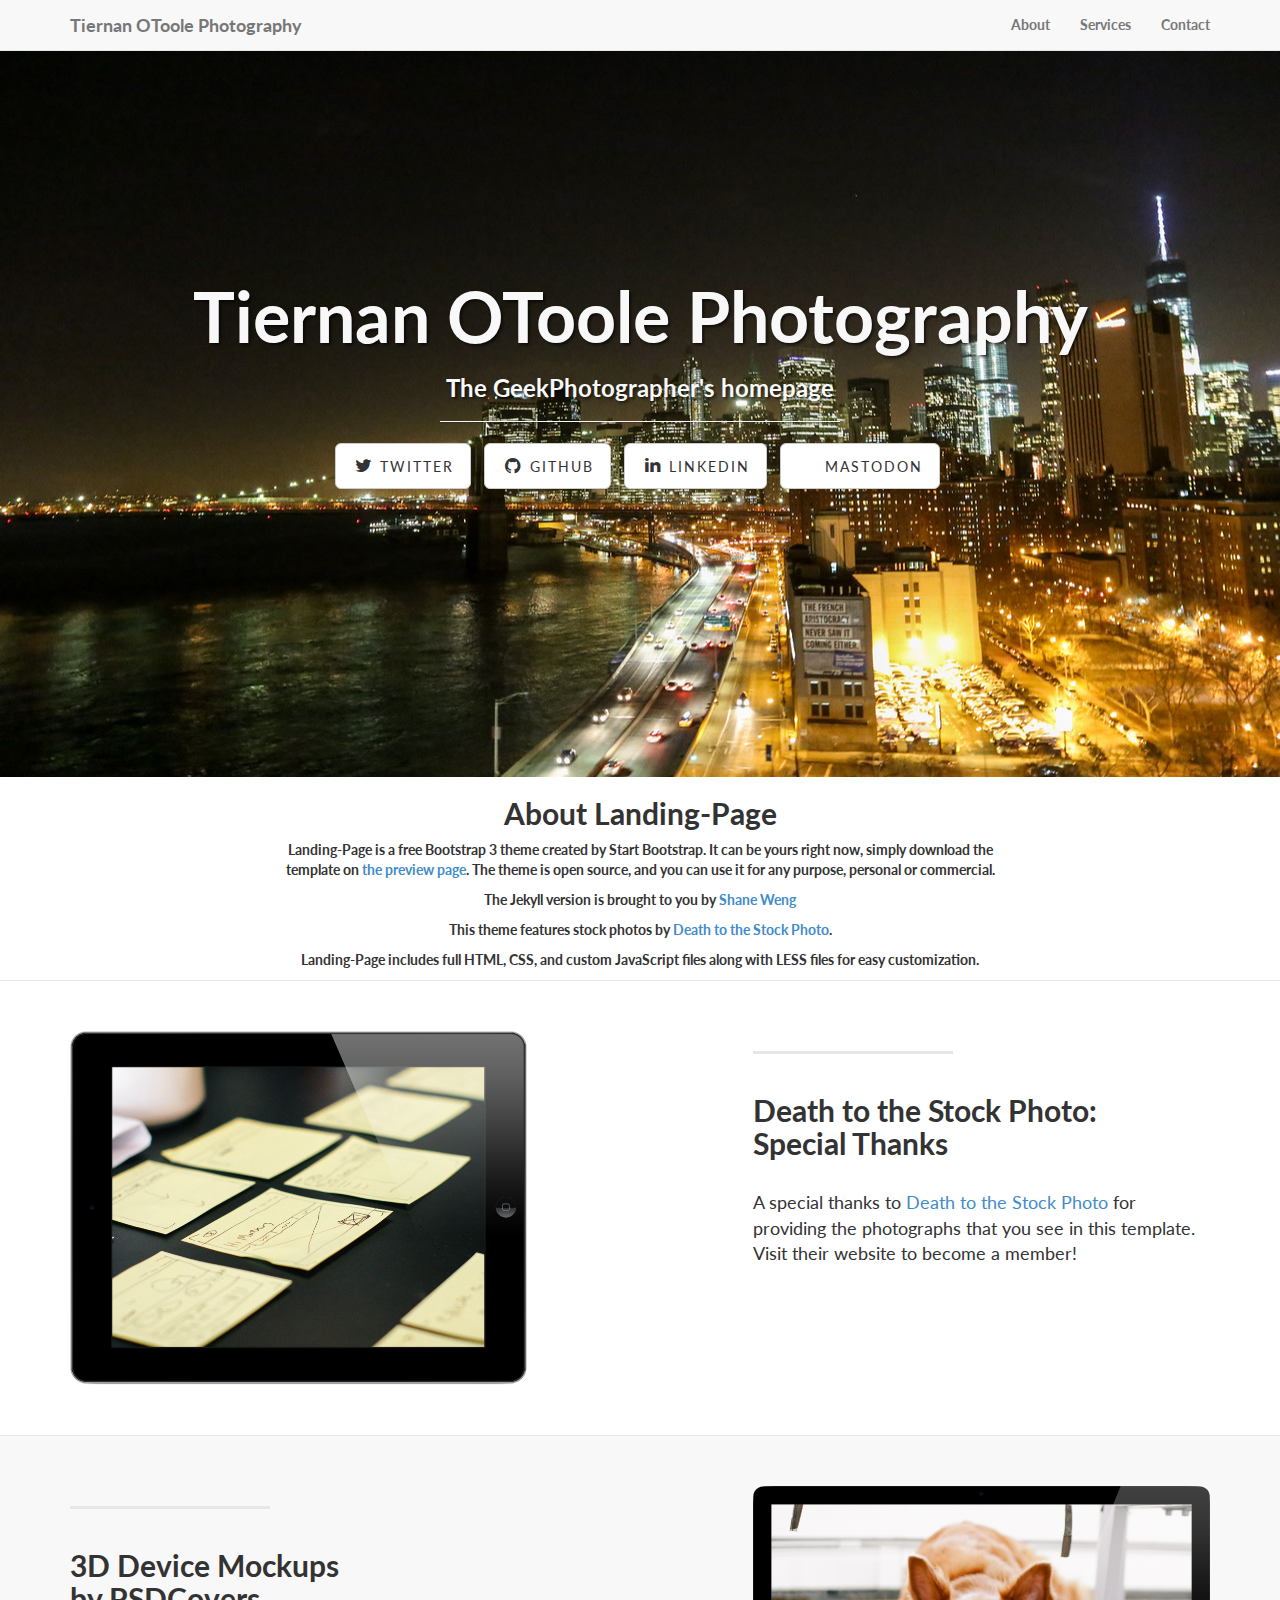
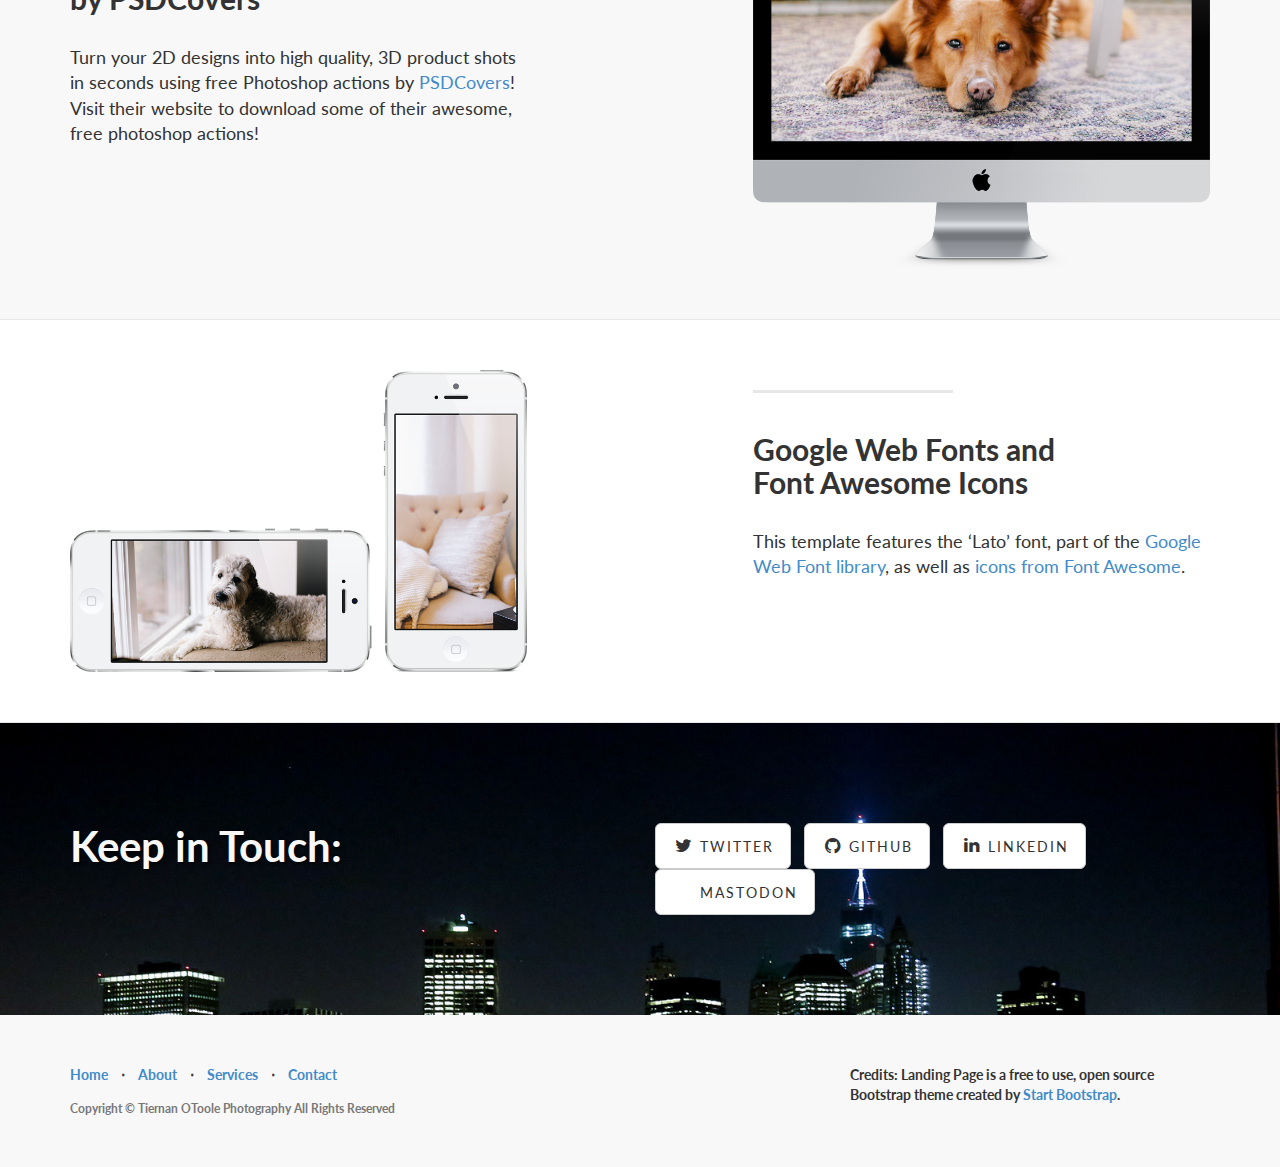
<file: index.html>
<!DOCTYPE html>
<html>
	<head>

    <meta charset="utf-8">
    <meta http-equiv="X-UA-Compatible" content="IE=edge">
    <meta name="viewport" content="width=device-width, initial-scale=1">
    <meta name="description" content="You can edit this line in _config.yml. It will appear in your document  head meta (for Google search results) and in your feed.xml site  description."
">
    <meta name="author" content="Tiernan OToole">

    <title>Tiernan OToole Photography</title>

    <!-- Bootstrap Core CSS -->
    <link href="css/bootstrap.min.css" rel="stylesheet">

    <!-- Custom CSS -->
    <link href="css/landing-page.css" rel="stylesheet">

    <!-- Custom Fonts -->
    <link href="font-awesome-4.1.0/css/font-awesome.min.css" rel="stylesheet" type="text/css">
    <link href="http://fonts.googleapis.com/css?family=Lato:300,400,700,300italic,400italic,700italic" rel="stylesheet" type="text/css">

    <!-- HTML5 Shim and Respond.js IE8 support of HTML5 elements and media queries -->
    <!-- WARNING: Respond.js doesn't work if you view the page via file:// -->
    <!--[if lt IE 9]>
        <script src="https://oss.maxcdn.com/libs/html5shiv/3.7.0/html5shiv.js"></script>
        <script src="https://oss.maxcdn.com/libs/respond.js/1.4.2/respond.min.js"></script>
    <![endif]-->

</head>

	<body>
		<!-- Navigation -->
<nav class="navbar navbar-default navbar-fixed-top" role="navigation">
    <div class="container">
        <!-- Brand and toggle get grouped for better mobile display -->
        <div class="navbar-header page-scroll">
            <button type="button" class="navbar-toggle" data-toggle="collapse" data-target="#bs-example-navbar-collapse-1">
                <span class="sr-only">Toggle navigation</span>
                <span class="icon-bar"></span>
                <span class="icon-bar"></span>
                <span class="icon-bar"></span>
            </button>
            <a class="navbar-brand page-scroll" href="#home">Tiernan OToole Photography</a>
        </div>
        <!-- Collect the nav links, forms, and other content for toggling -->
        <div class="collapse navbar-collapse" id="bs-example-navbar-collapse-1">
            <ul class="nav navbar-nav navbar-right">  
            	<li>
                    <a class="page-scroll" href="#about">About</a>
                </li>            
                <li>
                    <a class="page-scroll" href="#services">Services</a>
                </li>
                <li>
                    <a class="page-scroll" href="#contact">Contact</a>
                </li>
            </ul>
        </div>
        <!-- /.navbar-collapse -->
    </div>
    <!-- /.container -->
</nav>

<section id="home">
<!-- Header -->
	<div class="intro-header">

		<div class="container">

			<div class="row">
				<div class="col-lg-12">
					<div class="intro-message">
						<h1>Tiernan OToole Photography</h1>
						<h3>The GeekPhotographer's homepage</h3>
						<hr class="intro-divider">
						<ul class="list-inline intro-social-buttons">
							
							<li>
								<a href="https://twitter.com/tiernano" class="btn btn-default btn-lg"><i class="fa fa-twitter fa-fw"></i> <span class="network-name">twitter</span></a>
							</li>
							
							<li>
								<a href="https://github.com/tiernano" class="btn btn-default btn-lg"><i class="fa fa-github fa-fw"></i> <span class="network-name">github</span></a>
							</li>
							
							<li>
								<a href="https://ie.linkedin.com/in/tiernano" class="btn btn-default btn-lg"><i class="fa fa-linkedin fa-fw"></i> <span class="network-name">linkedin</span></a>
							</li>
							
							<li>
								<a href="https://s.o2l.ie/@tiernano" class="btn btn-default btn-lg"><i class="fa fa-mastodon fa-fw"></i> <span class="network-name">mastodon</span></a>
							</li>
							
						</ul>
					</div>
				</div>
			</div>

		</div>
		<!-- /.container -->

	</div>
	<!-- /.intro-header -->
</section>

		    <!-- About Section -->
    <section id="about" class="container content-section text-center">
        <div class="row">
            <div class="col-lg-8 col-lg-offset-2">
                <h2>About Landing-Page</h2>
                <p>Landing-Page is a free Bootstrap 3 theme created by Start Bootstrap. It can be yours right now, simply download the template on <a href="http://startbootstrap.com/template-overviews/landing-page/">the preview page</a>. The theme is open source, and you can use it for any purpose, personal or commercial.</p>
                <p>The Jekyll version is brought to you by <a href="https://github.com/swcool">Shane Weng</a></p>
                <p>This theme features stock photos by <a href="http://join.deathtothestockphoto.com//">Death to the Stock Photo</a>.</p>
                <p>Landing-Page includes full HTML, CSS, and custom JavaScript files along with LESS files for easy customization.</p>
            </div>
        </div>
    </section>
		<section id="services">
<!-- Page Content -->

  
    

    <div class="content-section-b">

        <div class="container">

            <div class="row">
                <div class="col-lg-5 col-lg-offset-1 col-sm-push-6  col-sm-6">
                    <hr class="section-heading-spacer">
                    <div class="clearfix"></div>
                    <h2 class="section-heading">Death to the Stock Photo:<br>Special Thanks</h2>
                    <div class="lead"><p>A special thanks to <a href="http://join.deathtothestockphoto.com/">Death to the Stock Photo</a> for providing the photographs that you see in this template.  Visit their website to become a member!</p>
</div>
                </div>
                <div class="col-lg-5 col-sm-pull-6  col-sm-6">
                  <img class="img-responsive" src="img/services/ipad.png" alt="">
                </div>
            </div>

        </div>
        <!-- /.container -->

    </div>
    <!-- /.content-section-b -->
    

  
    
    <div class="content-section-a">

        <div class="container">

            <div class="row">
                <div class="col-lg-5 col-sm-6">
                    <hr class="section-heading-spacer">
                    <div class="clearfix"></div>
                    <h2 class="section-heading">3D Device Mockups<br>by PSDCovers</h2>
                    <div class="lead"><p>Turn your 2D designs into high quality, 3D
  product shots in seconds using free Photoshop actions by <a href="http://www.psdcovers.com/">PSDCovers</a>! Visit
  their website to download some of their awesome, free photoshop actions!</p>
</div>
                </div>
                <div class="col-lg-5 col-lg-offset-2 col-sm-6">
                    <img class="img-responsive" src="img/services/dog.png" alt="">
                </div>
            </div>

        </div>
        <!-- /.container -->

    </div>
    <!-- /.content-section-a -->
    

  
    

    <div class="content-section-b">

        <div class="container">

            <div class="row">
                <div class="col-lg-5 col-lg-offset-1 col-sm-push-6  col-sm-6">
                    <hr class="section-heading-spacer">
                    <div class="clearfix"></div>
                    <h2 class="section-heading">Google Web Fonts and<br>Font Awesome Icons</h2>
                    <div class="lead"><p>This template features the ‘Lato’ font, part of the <a href="http://www.google.com/fonts">Google Web Font library</a>, as well as <a href="http://fontawesome.io">icons from Font Awesome</a>.</p>
</div>
                </div>
                <div class="col-lg-5 col-sm-pull-6  col-sm-6">
                  <img class="img-responsive" src="img/services/phones.png" alt="">
                </div>
            </div>

        </div>
        <!-- /.container -->

    </div>
    <!-- /.content-section-b -->
    

</section>

		<section id="contact">
	<div class="banner">
		<div class="container">

			<div class="row">
				<div class="col-lg-6">
					<h2>Keep in Touch:</h2>
				</div>
				<div class="col-lg-6">
					<ul class="list-inline banner-social-buttons">
						
						<li>
							<a href="https://twitter.com/tiernano" class="btn btn-default btn-lg"><i class="fa fa-twitter fa-fw"></i> <span class="network-name">twitter</span></a>
						</li>
						
						<li>
							<a href="https://github.com/tiernano" class="btn btn-default btn-lg"><i class="fa fa-github fa-fw"></i> <span class="network-name">github</span></a>
						</li>
						
						<li>
							<a href="https://ie.linkedin.com/in/tiernano" class="btn btn-default btn-lg"><i class="fa fa-linkedin fa-fw"></i> <span class="network-name">linkedin</span></a>
						</li>
						
						<li>
							<a href="https://s.o2l.ie/@tiernano" class="btn btn-default btn-lg"><i class="fa fa-mastodon fa-fw"></i> <span class="network-name">mastodon</span></a>
						</li>
						
					</ul>
				</div>
			</div>

		</div>
		<!-- /.container -->

	</div>
</section>
<!-- /.banner -->
		<!-- Footer -->
<footer>
    <div class="container">
        <div class="row">
            <div class="col-md-8">
                <ul class="list-inline">
                    <li>
                        <a href="#home">Home</a>
                    </li>
                    <li class="footer-menu-divider">&sdot;</li>
                    <li>
                        <a href="#about">About</a>
                    </li>
                    <li class="footer-menu-divider">&sdot;</li>
                    <li>
                        <a href="#services">Services</a>
                    </li>
                    <li class="footer-menu-divider">&sdot;</li>
                    <li>
                        <a href="#contact">Contact</a>
                    </li>
                </ul>
                <p class="copyright text-muted small">Copyright &copy; Tiernan OToole Photography All Rights Reserved</p>
            </div>
            <div class="col-md-4">
                Credits: Landing Page is a free to use, open source Bootstrap theme created by <a href="http://startbootstrap.com/">Start Bootstrap</a>.
            </div>
        </div>
    </div>
</footer>

		<!-- jQuery Version 1.11.0 -->
<script src="js/jquery-1.11.0.js"></script>

<!-- Plugin JavaScript -->
    <script src="/js/jquery.easing.min.js"></script>

<!-- Bootstrap Core JavaScript -->
<script src="js/bootstrap.min.js"></script>

<!-- Custom Theme JavaScript -->
<script src="js/landing-page.js"></script>

	</body>
</html>
</file>
<file: css/landing-page.css>
/*!
 * Start Bootstrap - Landing Page Bootstrap Theme (http://startbootstrap.com)
 * Code licensed under the Apache License v2.0.
 * For details, see http://www.apache.org/licenses/LICENSE-2.0.
 */

body,
html {
    width: 100%;
    height: 100%;
}

body,
h1,
h2,
h3,
h4,
h5,
h6 {
    font-family: "Lato","Helvetica Neue",Helvetica,Arial,sans-serif;
    font-weight: 700;
}

.lead {
    font-size: 18px;
    font-weight: 400;
}

.intro-header {
    padding-top: 50px; /* If you're making other pages, make sure there is 50px of padding to make sure the navbar doesn't overlap content! */
    padding-bottom: 50px;
    text-align: center;
    color: #f8f8f8;
    background: url(../img/IMG_0739-X2.jpg) no-repeat center center;
    background-size: cover;
}

.intro-message {
    position: relative;
    padding-top: 20%;
    padding-bottom: 20%;
}

.intro-message > h1 {
    margin: 0;
    text-shadow: 2px 2px 3px rgba(0,0,0,0.6);
    font-size: 5em;
}

.intro-divider {
    width: 400px;
    border-top: 1px solid #f8f8f8;
    border-bottom: 1px solid rgba(0,0,0,0.2);
}

.intro-message > h3 {
    text-shadow: 2px 2px 3px rgba(0,0,0,0.6);
}

@media(max-width:767px) {
    .intro-message {
        padding-bottom: 15%;
    }

    .intro-message > h1 {
        font-size: 3em;
    }

    ul.intro-social-buttons > li {
        display: block;
        margin-bottom: 20px;
        padding: 0;
    }

    ul.intro-social-buttons > li:last-child {
        margin-bottom: 0;
    }

    .intro-divider {
        width: 100%;
    }
}

.network-name {
    text-transform: uppercase;
    font-size: 14px;
    font-weight: 400;
    letter-spacing: 2px;
}

.content-section-a {
    padding: 50px 0;
    background-color: #f8f8f8;
}

.content-section-b {
    padding: 50px 0;
    border-top: 1px solid #e7e7e7;
    border-bottom: 1px solid #e7e7e7;
}

.section-heading {
    margin-bottom: 30px;
}

.section-heading-spacer {
    float: left;
    width: 200px;
    border-top: 3px solid #e7e7e7;
}

.banner {
    padding: 100px 0;
    color: #f8f8f8;
    background: url(../img/IMG_0809-X3.jpg) no-repeat center center;
    background-size: cover;
}

.banner h2 {
    margin: 0;
    text-shadow: 2px 2px 3px rgba(0,0,0,0.6);
    font-size: 3em;
}

.banner ul {
    margin-bottom: 0;
}

.banner-social-buttons {
    float: right;
    margin-top: 0;
}

@media(max-width:1199px) {
    ul.banner-social-buttons {
        float: left;
        margin-top: 15px;
    }
}

@media(max-width:767px) {
    .banner h2 {
        margin: 0;
        text-shadow: 2px 2px 3px rgba(0,0,0,0.6);
        font-size: 3em;
    }

    ul.banner-social-buttons > li {
        display: block;
        margin-bottom: 20px;
        padding: 0;
    }

    ul.banner-social-buttons > li:last-child {
        margin-bottom: 0;
    }
}

footer {
    padding: 50px 0;
    background-color: #f8f8f8;
}

p.copyright {
    margin: 15px 0 0;
}
</file>
